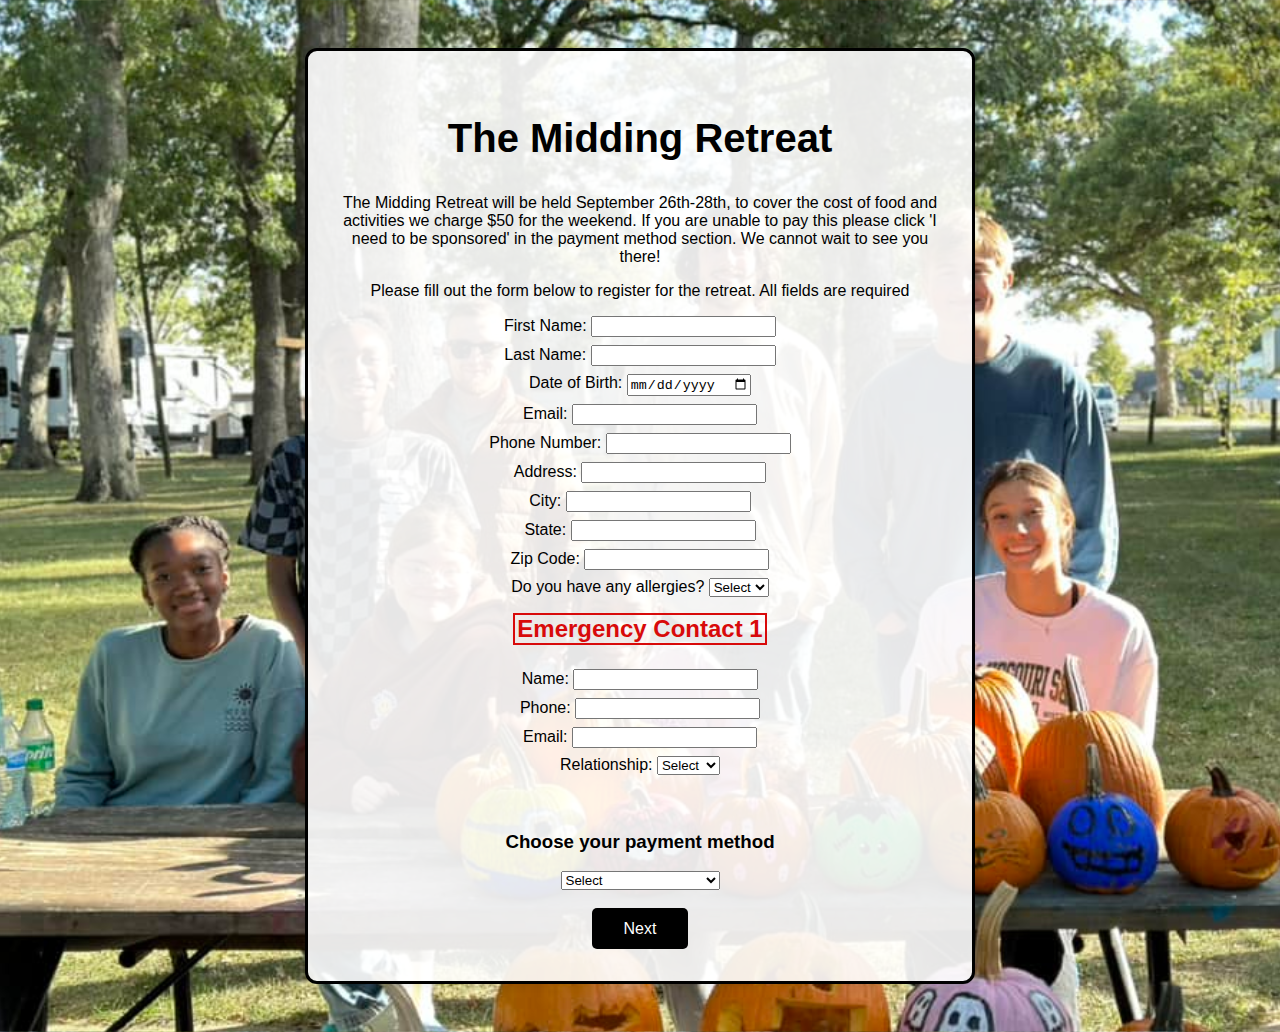
<file: index.html>
<!DOCTYPE html>
<html lang="en">
<head>
  <meta charset="UTF-8">
  <title>Retreat Registration</title>
  <link rel="stylesheet" href="index.css">
  <style>
    body { font-family: Arial, sans-serif; margin: 2em; }
    fieldset { margin-top: 1em; padding: 1em; }
    label { display: block; margin: 0.5em 0; }
    .hidden { display: none; }
  </style>
</head>
<body>
  <div class="container">
  <form id="registrationForm">
    <h2 class="rotate-in">The Midding Retreat</h2>
    <p>The Midding Retreat will be held September 26th-28th, to cover the cost of food and activities we charge $50 for the weekend. If you are unable to pay this please click 'I need to be sponsored' in the payment method section.
      We cannot wait to see you there!</p>
    <p>Please fill out the form below to register for the retreat. All fields are required</p>
    </p>
    <label for="firstName">First Name: 
      <input type="text" id="firstName" name="firstName" required>
    </label>
    <label for="lastName">Last Name:
      <input type="text" id="lastName" name="lastName" required>
    </label>
    <label for="dob">Date of Birth:
      <input type="date" id="dob" name="dob" required> 
    </label>
    <label for="email">Email:
      <input type="email" id="email" name="email" required>
    </label>
    <label for="phone">Phone Number:
      <input type="tel" id="phone" name="phone" required>
    </label>
    
    <!-- New Address Fields -->
    <label for="address">Address:
      <input type="text" id="address" name="address" required>
    </label>
    <label for="city">City:
      <input type="text" id="city" name="city" required>
    </label>
    <label for="state">State:
      <input type="text" id="state" name="state" maxlength="2" required>
    </label>
    <label for="zip">Zip Code:
      <input type="text" id="zip" name="zip" maxlength="10" required>
    </label>
    <!-- End Address Fields -->

    <label for="hasAllergies">Do you have any allergies?
      <select name="hasAllergies" id="hasAllergies" required>
        <option value="">Select</option>
        <option value="no">No</option>
        <option value="yes">Yes</option>
      </select>
    </label>
    <div id="allergyDetailsDiv" class="hidden">
      <label for="allergyDetails">Please specify:
        <input type="text" id="allergyDetails" name="allergyDetails">
      </label>
    </div>
    
    <!-- Emergency Contact 1 -->
    <fieldset> 
      <legend>Emergency Contact 1</legend>
      <label for="emergencyContact1Name">Name: 
        <input type="text" id="emergencyContact1Name" name="emergencyContact1Name" required>
      </label>
      <label for="emergencyContact1Phone">Phone: 
        <input type="tel" id="emergencyContact1Phone" name="emergencyContact1Phone" required>
      </label>
      <label for="emergencyContact1Email">Email: 
        <input type="email" id="emergencyContact1Email" name="emergencyContact1Email" required>
      </label>
      <label for="emergencyContact1Relationship">Relationship: 
        <select name="emergencyContact1Relationship" id="emergencyContact1Relationship" required>
          <option value="">Select</option>
          <option value="parent">Parent</option>
          <option value="sibling">Sibling</option>
          <option value="friend">Friend</option>
          <option value="other">Other</option>
        </select>
      </label>
    </fieldset>
    <h3>Choose your payment method</h3>
    <select name="paymentMethod" id="paymentMethod" required> 
      <option value="">Select</option>
      <option value="cash">Cash</option>
      <option value="check">Check</option>
      <option value="card">Card</option>
      <option value="paypal">PayPal</option>
      <option value="sponsored">I need to be sponsored</option>
    </select>
    <br><br>
    <button type="submit">Next</button>
  </form>
  <script>
    document.addEventListener('DOMContentLoaded', function() {
      // Show/hide allergy details
      document.getElementById('hasAllergies').addEventListener('change', function() {
        const allergyDiv = document.getElementById('allergyDetailsDiv');
        if (this.value === 'yes') {
          allergyDiv.classList.remove('hidden');
        } else {
          allergyDiv.classList.add('hidden');
          document.getElementById('allergyDetails').value = '';
        }
      });

      // Handle form submission
      document.getElementById('registrationForm').addEventListener('submit', function(e){
        e.preventDefault();
        // Save all form data to localStorage
        const formData = new FormData(e.target);
        for (const [key, value] of formData.entries()) {
          localStorage.setItem(key, value);
        }
        // Redirect to policies form
        window.location.href = "policies.html";
      });
    });
  </script>
</body>
</html>
</file>
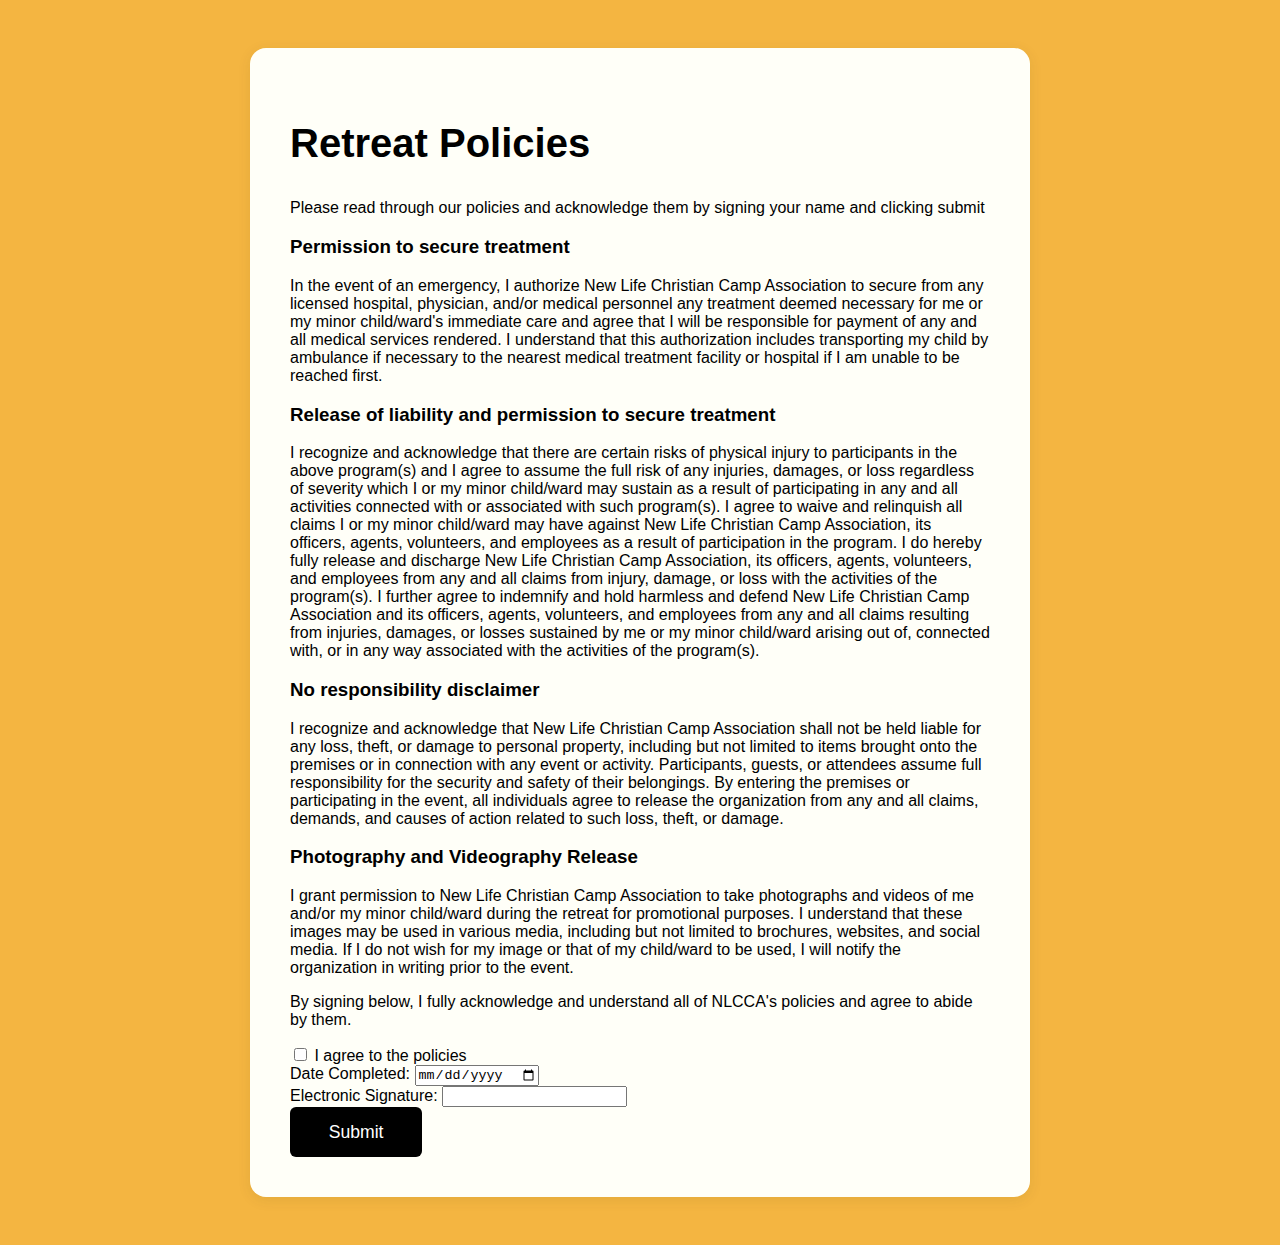
<file: policies.html>
<!DOCTYPE html>
<html lang="en">
<head>
  <meta charset="UTF-8">
  <title>Retreat Policies</title>
  <link rel="stylesheet" href="policies.css">
</head>
<body>
  <div class="container">
    <form 
      id="policyForm"
      action="https://script.google.com/macros/s/AKfycbzJjILFrNYF1O1wpdHyY_ICzdM5JnC84DW3Gn_Y2nPOwctW8MNJibrRR7ebKrupw8zbPw/exec"
      method="POST"
    >
      <h2>Retreat Policies</h2>
      <p>
        Please read through our policies and acknowledge them by signing your name and clicking submit
      </p>

      <h3>Permission to secure treatment</h3>
      <p>
        In the event of an emergency, I authorize New Life Christian Camp Association to secure from any licensed hospital, physician, and/or medical personnel any treatment deemed necessary for me or my minor child/ward's immediate care and agree that I will be responsible for payment of any and all medical services rendered. I understand that this authorization includes transporting my child by ambulance if necessary to the nearest medical treatment facility or hospital if I am unable to be reached first.
      </p>

      <h3>Release of liability and permission to secure treatment</h3>
      <p>
        I recognize and acknowledge that there are certain risks of physical injury to participants in the above program(s) and I agree to assume the full risk of any injuries, damages, or loss regardless of severity which I or my minor child/ward may sustain as a result of participating in any and all activities connected with or associated with such program(s). I agree to waive and relinquish all claims I or my minor child/ward may have against New Life Christian Camp Association, its officers, agents, volunteers, and employees as a result of participation in the program. I do hereby fully release and discharge New Life Christian Camp Association, its officers, agents, volunteers, and employees from any and all claims from injury, damage, or loss with the activities of the program(s). I further agree to indemnify and hold harmless and defend New Life Christian Camp Association and its officers, agents, volunteers, and employees from any and all claims resulting from injuries, damages, or losses sustained by me or my minor child/ward arising out of, connected with, or in any way associated with the activities of the program(s).
      </p>

      <h3>No responsibility disclaimer</h3>
      <p>
        I recognize and acknowledge that New Life Christian Camp Association shall not be held liable for any loss, theft, or damage to personal property, including but not limited to items brought onto the premises or in connection with any event or activity. Participants, guests, or attendees assume full responsibility for the security and safety of their belongings. By entering the premises or participating in the event, all individuals agree to release the organization from any and all claims, demands, and causes of action related to such loss, theft, or damage.
      </p>

      <h3>Photography and Videography Release</h3>
      <p>
        I grant permission to New Life Christian Camp Association to take photographs and videos of me and/or my minor child/ward during the retreat for promotional purposes. I understand that these images may be used in various media, including but not limited to brochures, websites, and social media. If I do not wish for my image or that of my child/ward to be used, I will notify the organization in writing prior to the event.
      </p>

      <p>
        By signing below, I fully acknowledge and understand all of NLCCA's policies and agree to abide by them.
      </p>
      
<form>
  <div>
    <label>
      <input type="checkbox" name="agreePolicy" required> I agree to the policies
    </label>
  </div>
  <div>
    <label for="dateCompleted">Date Completed:</label>
    <input type="date" id="dateCompleted" name="dateCompleted" required>
  </div>
  <div>
    <label for="signature">Electronic Signature:</label>
    <input type="text" id="signature" name="signature" required>
  </div>
  <div>
    <button type="submit">Submit</button>
  </div>
</form>
  </div>
  <script>
    // List all fields from index.html that you want to submit
    const keys = [
      'firstName', 'lastName', 'dob', 'email', 'phone',
      // New address fields
      'address', 'city', 'state', 'zip',
      // Existing fields
      'hasAllergies', 'allergyDetails',
      'emergencyContact1Name', 'emergencyContact1Phone', 'emergencyContact1Email', 'emergencyContact1Relationship',
      'paymentMethod'
    ];
    const form = document.getElementById('policyForm');
    keys.forEach(key => {
      const val = localStorage.getItem(key);
      if (val !== null) {
        const input = document.createElement('input');
        input.type = 'hidden';
        input.name = key;
        input.value = val;
        form.appendChild(input);
      }
    });
    // Optionally clear localStorage after submit
    form.addEventListener('submit', () => localStorage.clear());
  </script>
</body>
</html>
</file>
<file: index.css>
body {
  background-image: url('fallpic.jpg');
  background-size: cover;
  background-position: center;
  font-family: Arial, sans-serif;
  text-align: center;
}
.container {
  max-width: 600px;
  margin: 3em auto;
  background: rgba(255, 255, 255, 0.9); /* white with 80% opacity */
  padding: 2em;
  border-radius: 12px;
  box-shadow: 0 2px 8px rgba(0,0,0,0.08);
  border: 3px solid #000000;
}
h2 {
  color: #000000;
  font-size: 2.5em;
  text-align: center;
}
button[type="submit"] {
  background: #000000;
  color: white;
  border: none;
  padding: 0.7em 2em;
  border-radius: 5px;
  font-size: 1em;
}
button[type="submit"]:hover {
  background: #000000;
}

/* --- ROTATE-IN ANIMATION --- */
@keyframes rotateIn {
  from { transform: rotate(-360deg) scale(0.7); opacity: 0; }
  to   { transform: rotate(0) scale(1); opacity: 1; }
}
.rotate-in {
  animation: rotateIn 1s cubic-bezier(.85,-0.06,.39,1.34) forwards;
}

/* --- REMOVE FIELDSET BOX --- */
fieldset {
  border: none;
  padding: 0;
  margin: 3em;
  margin-bottom: 2em;
  background: none;
}
legend {
  font-size: 1.5em;  /* You can adjust this value to be larger or smaller */
  font-weight: bold;
  color: #d80a0a;    /* Optional: match your header color */
  margin-top: 5em;
  border: 2px solid #d80a0a;
}
</file>
<file: policies.css>
body {
  background: rgb(244, 181, 65);
  font-family: 'Segoe UI', sans-serif;
  text-align: left;
}
.container {
  max-width: 700px;
  margin: 3em auto;
  background: #fffff8;
  padding: 2.5em;
  border-radius: 16px;
  box-shadow: 0 3px 14px rgba(64,64,0,0.09);
}
.policy-section {
  background: #f1f8e9;
  border-radius: 6px;
  padding: 1em 1.5em;
  margin-bottom: 1.5em;
  border-left: 5px solid #1976d2;
}
h2 {
  color: #000000;
  font-size: 2.5em;
}
button[type="submit"] {
  background: #000000;
  color: #ffffff;
  border: none;
  padding: 0.8em 2.2em;
  border-radius: 6px;
  font-size: 1.1em;
}
button[type="submit"]:hover {
  background: #f9a825;
}
</file>
